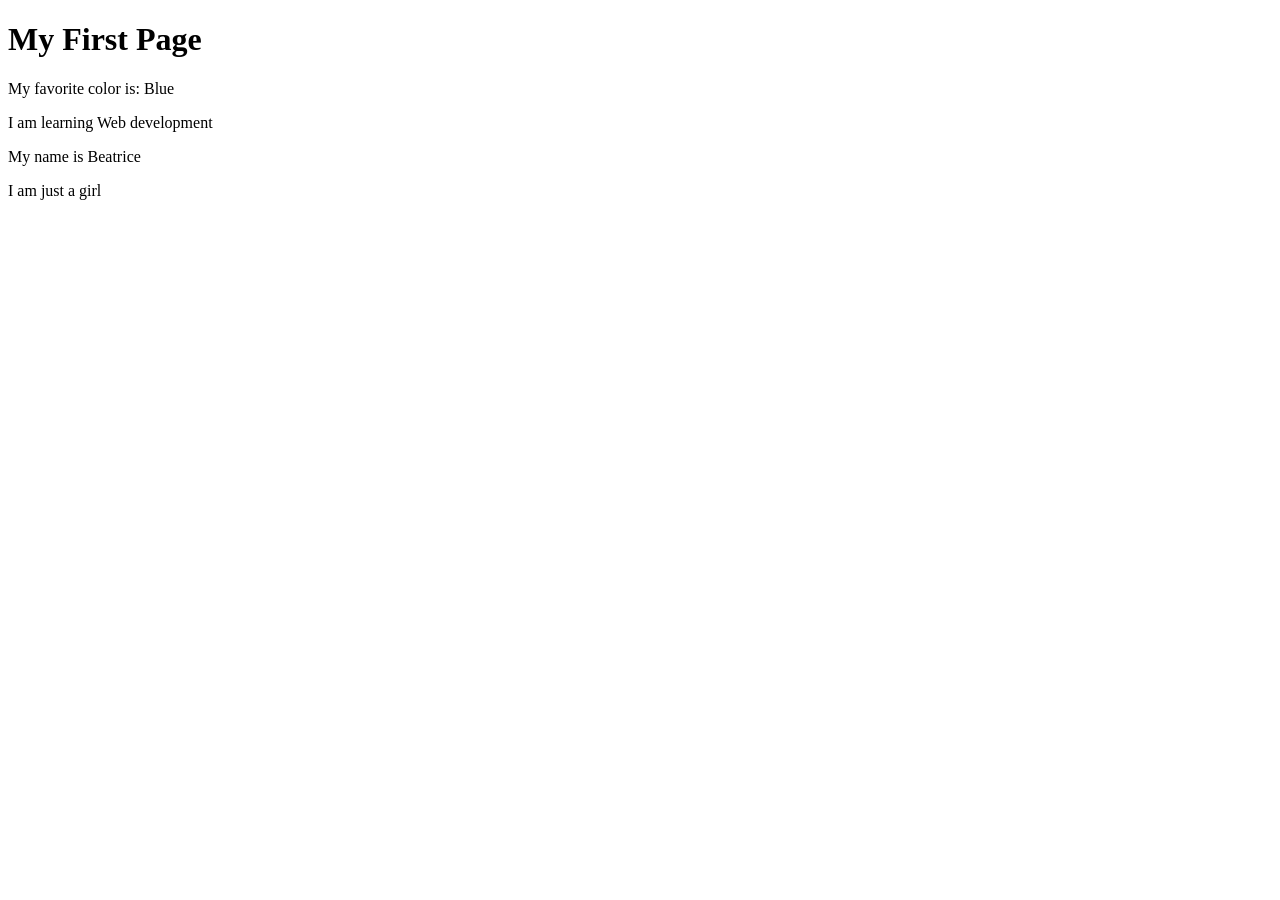
<file: week01/first-page.html>
<!DOCTYPE html>
<html lang="en">

<head>
    <meta charset="UTF-8">
    <meta name="viewport" content="width=device-width, initial-scale=1.0">
    <title>My First Page</title>
</head>

<body>
    <h1>My First Page</h1>
    <p>My favorite color is: Blue </p>
    <p>I am learning Web development</p>
    <p>My name is Beatrice</p>
    <p>I am just a girl</p>
</body>

</html>
</file>
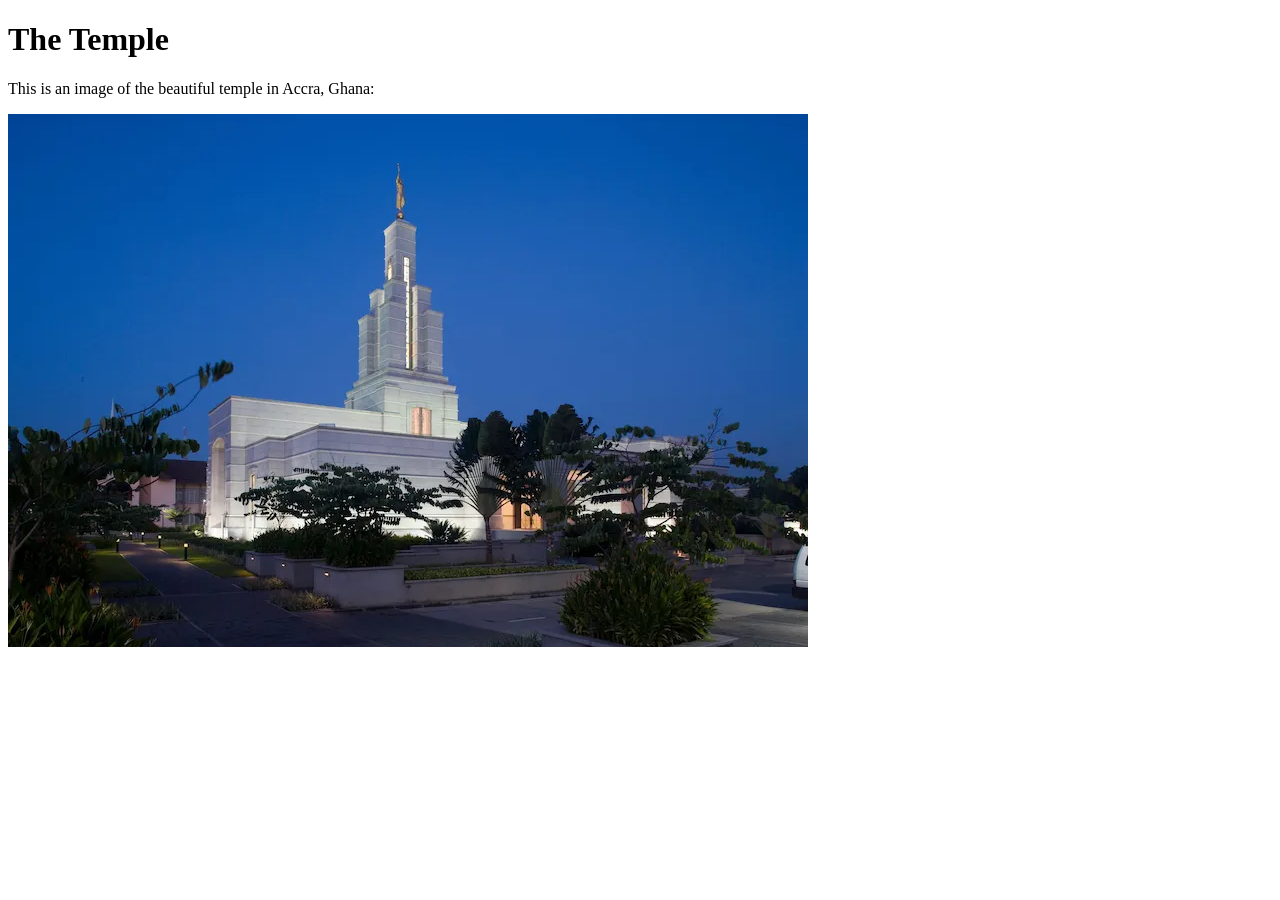
<file: week01/images.html>
<!DOCTYPE html>
<html lang="en">

<head>
    <meta charset="UTF-8">
    <meta name="viewport" content="width=device-width, initial-scale=1.0">
    <title>Temple Image</title>
</head>

<body>
    <h1>The Temple</h1>
    <p>This is an image of the beautiful temple in Accra, Ghana:</p>
    <img src="images/temple-small.webp" alt="The Accra Ghana Temple" width="800" height="533">

</body>

</html>
</file>
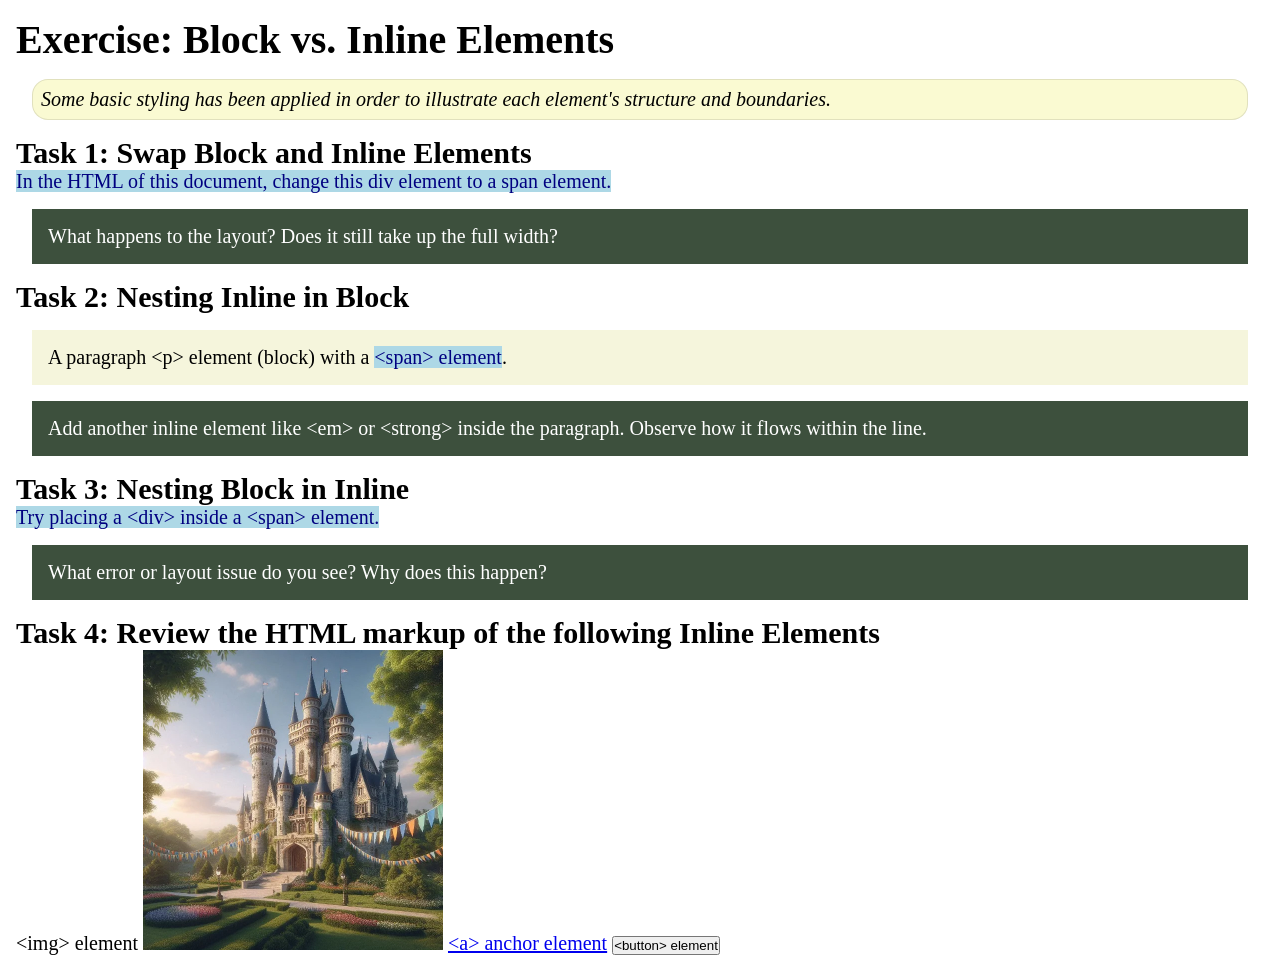
<file: week02/block-vs-inline.html>
<!DOCTYPE html>
<html lang="en">

<head>
    <meta charset="UTF-8">
    <meta name="viewport" content="width=device-width, initial-scale=1.0">
    <title>Exercise: Block vs. Inline Elements</title>
    <link rel="stylesheet" href="styles/block-vs-inline.css">
</head>

<body>
    <main>
        <h1>Exercise: Block vs. Inline Elements</h1>
        <p class="note">Some basic styling has been applied in order to illustrate each element's structure and boundaries.</p>

        <h2>Task 1: Swap Block and Inline Elements</h2>
        <span>In the HTML of this document, change this div element to a span element.</span>

        <p class="question">What happens to the layout? Does it still take up the full width?</p>

        <h2>Task 2: Nesting Inline in Block</h2>
        <p>A paragraph &lt;p&gt; element (block) with a <span>&lt;span&gt; element</span>.</p>
        <p class="question">Add another inline element like &lt;em&gt; or &lt;strong&gt; inside the paragraph. Observe how it flows within the line.</p>

        <h2>Task 3: Nesting Block in Inline</h2>
        <span>Try placing a &lt;div&gt; inside a &lt;span&gt; element.</span>
        <p class="question">What error or layout issue do you see? Why does this happen?</p>

        <h2>Task 4: Review the HTML markup of the following Inline Elements</h2>
        &lt;img&gt; element
        <img src="images/castle.webp" alt="placeholder image (images are inline)" width="300" height="300">
        <a href="https://churchofjesuschrist.org">&lt;a&gt; anchor element</a>
        <button type="button">&lt;button&gt; element</button>
    </main>
</body>

</html>
</file>
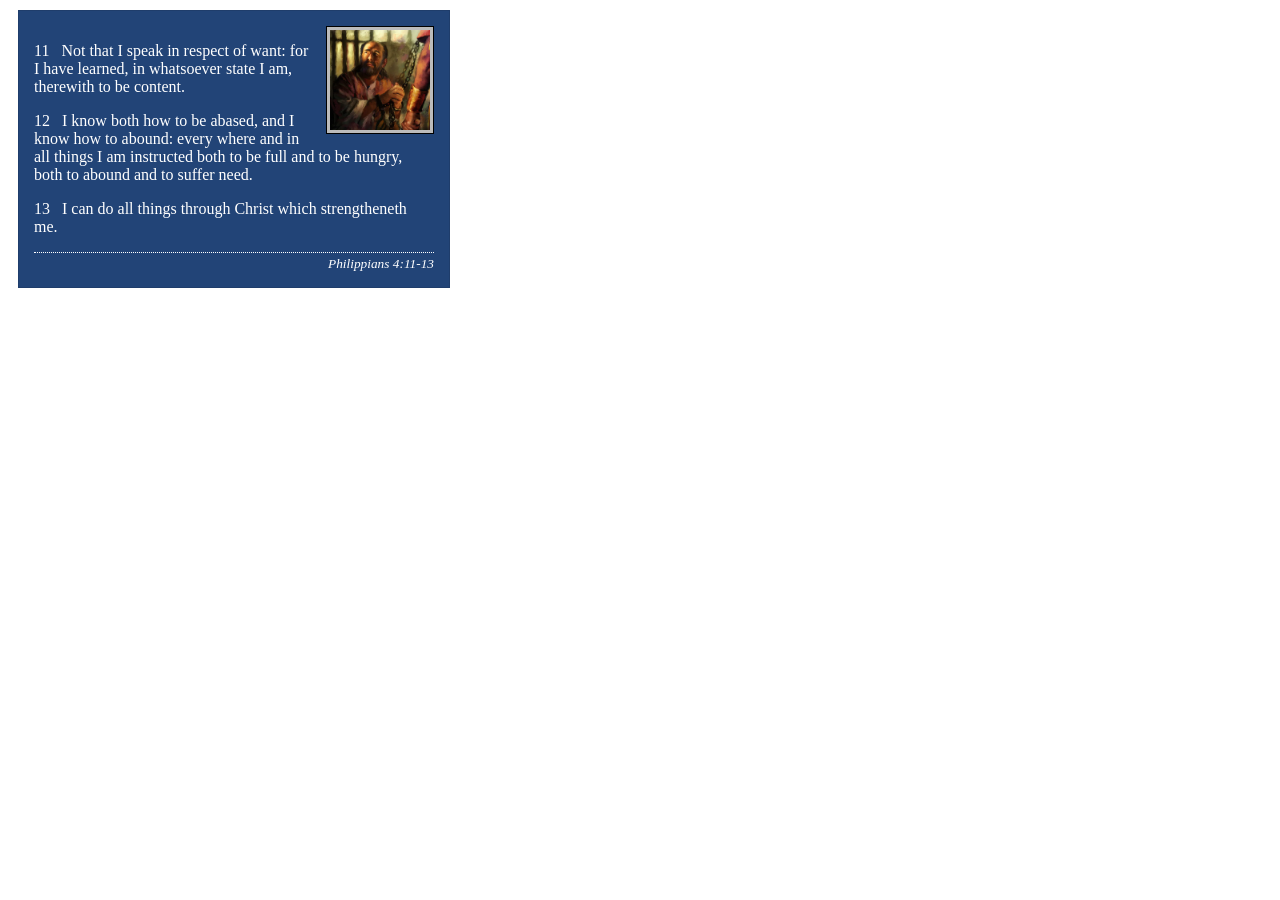
<file: week02/box-model-solution.html>
<!DOCTYPE html>
<html lang="en">

<head>
    <meta charset="UTF-8">
    <meta name="viewport" content="width=device-width, initial-scale=1.0">
    <title>Box Model Activity</title>
    <link rel="stylesheet" href="styles/box-model-solution.css">
</head>

<body>
    <main>
        <div class="callout">
            <img src="images/apostle-paul-imprisoned.webp" alt="Paul the Apostle - Imprisoned in Rome" width="200" height="200">
            <blockquote>
                <p>11 &nbsp; Not that I speak in respect of want: for I have learned, in whatsoever state I am, therewith to be content.</p>
                <p>12 &nbsp; I know both how to be abased, and I know how to abound: every where and in all things I am instructed both to be full and to be hungry, both to abound and to suffer need.</p>
                <p>13 &nbsp; I can do all things through Christ which strengtheneth me.</p>
            </blockquote>
            <cite>Philippians 4:11-13</cite>
        </div>
    </main>
</body>

</html>
</file>
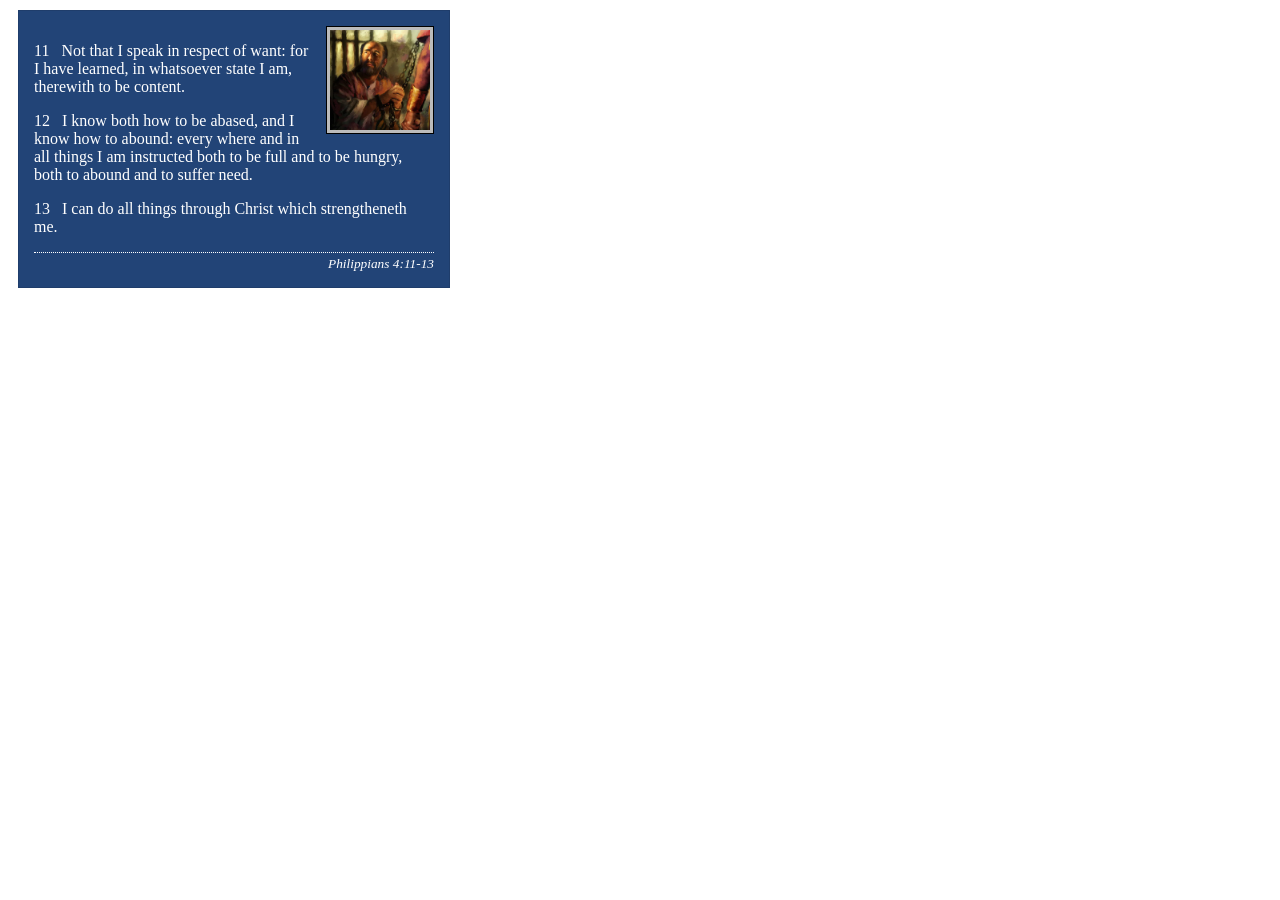
<file: week02/box-model.html>
<!DOCTYPE html>
<html lang="en">

<head>
    <meta charset="UTF-8">
    <meta name="viewport" content="width=device-width, initial-scale=1.0">
    <title>Box Model Activity</title>
    <link rel="stylesheet" href="styles/box-model.css">
</head>

<body>
    <main>
        <div class="callout">
            <img src="images/apostle-paul-imprisoned.webp" alt="Paul the Apostle - Imprisoned in Rome" width="200" height="200">
            <blockquote>
                <p>11 &nbsp; Not that I speak in respect of want: for I have learned, in whatsoever state I am, therewith to be content.</p>
                <p>12 &nbsp; I know both how to be abased, and I know how to abound: every where and in all things I am instructed both to be full and to be hungry, both to abound and to suffer need.</p>
                <p>13 &nbsp; I can do all things through Christ which strengtheneth me.</p>
            </blockquote>
            <cite>Philippians 4:11-13</cite>
        </div>
    </main>
</body>

</html>
</file>
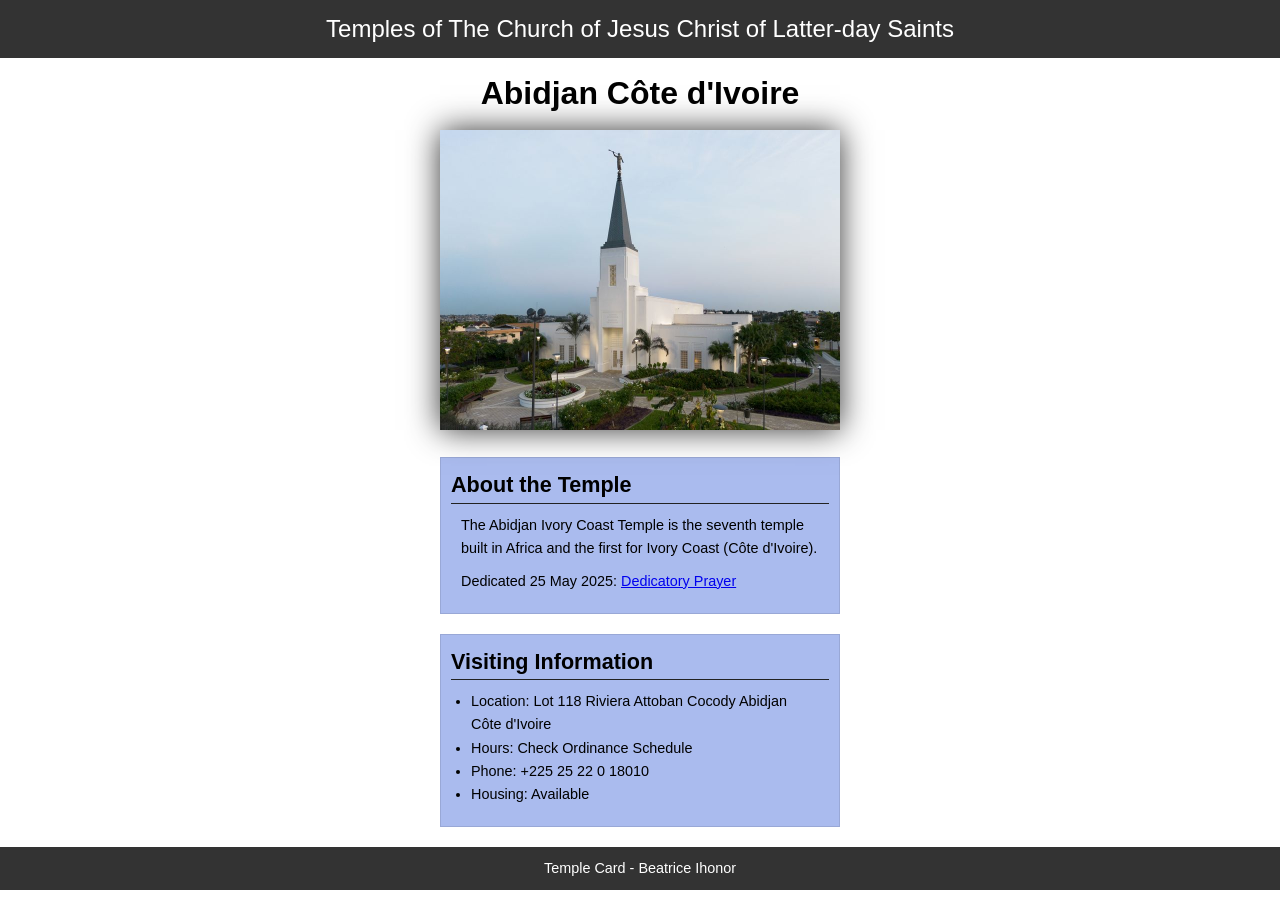
<file: week02/temple.html>
<!DOCTYPE html>
<html lang="en">

<head>
    <meta charset="UTF-8">
    <meta name="viewport" content="width=device-width, initial-scale=1.0">
    <title>Temple Card - Abidjan Côte d'Ivoire</title>
    <link rel="stylesheet" href="styles/temple.css">
</head>

<body>
    <header>
        <p>Temples of The Church of Jesus Christ of Latter-day Saints</p>
    </header>
    <main>
        <h1>Abidjan Côte d'Ivoire</h1>
        <picture>
            <img src="images/abidjan-ivory-coast.jpeg" alt="Abidjan Côte d'Ivoire Temple">
        </picture>
        <section>
            <h2>About the Temple</h2>
            <p>The Abidjan Ivory Coast Temple is the seventh temple built in Africa and the first for Ivory Coast (Côte d'Ivoire).</p>
            <p>Dedicated 25 May 2025: <a href="https://www.churchofjesuschrist.org/temples/dedicatory-prayer/abidjan-ivory-coast-temple/2025-05-25?lang=eng" target="_blank" rel="noopener noreferrer">Dedicatory Prayer</a></p>
        </section>
        <section>
            <h2>Visiting Information</h2>
            <ul>
                <li>Location: Lot 118 Riviera Attoban Cocody Abidjan Côte d'Ivoire</li>
                <li>Hours: Check Ordinance Schedule</li>
                <li>Phone: +225 25 22 0 18010</li>
                <li>Housing: Available</li>
            </ul>
        </section>
    </main>
    <footer>
        <p>Temple Card - Beatrice Ihonor</p>
    </footer>
</body>

</html>
</file>
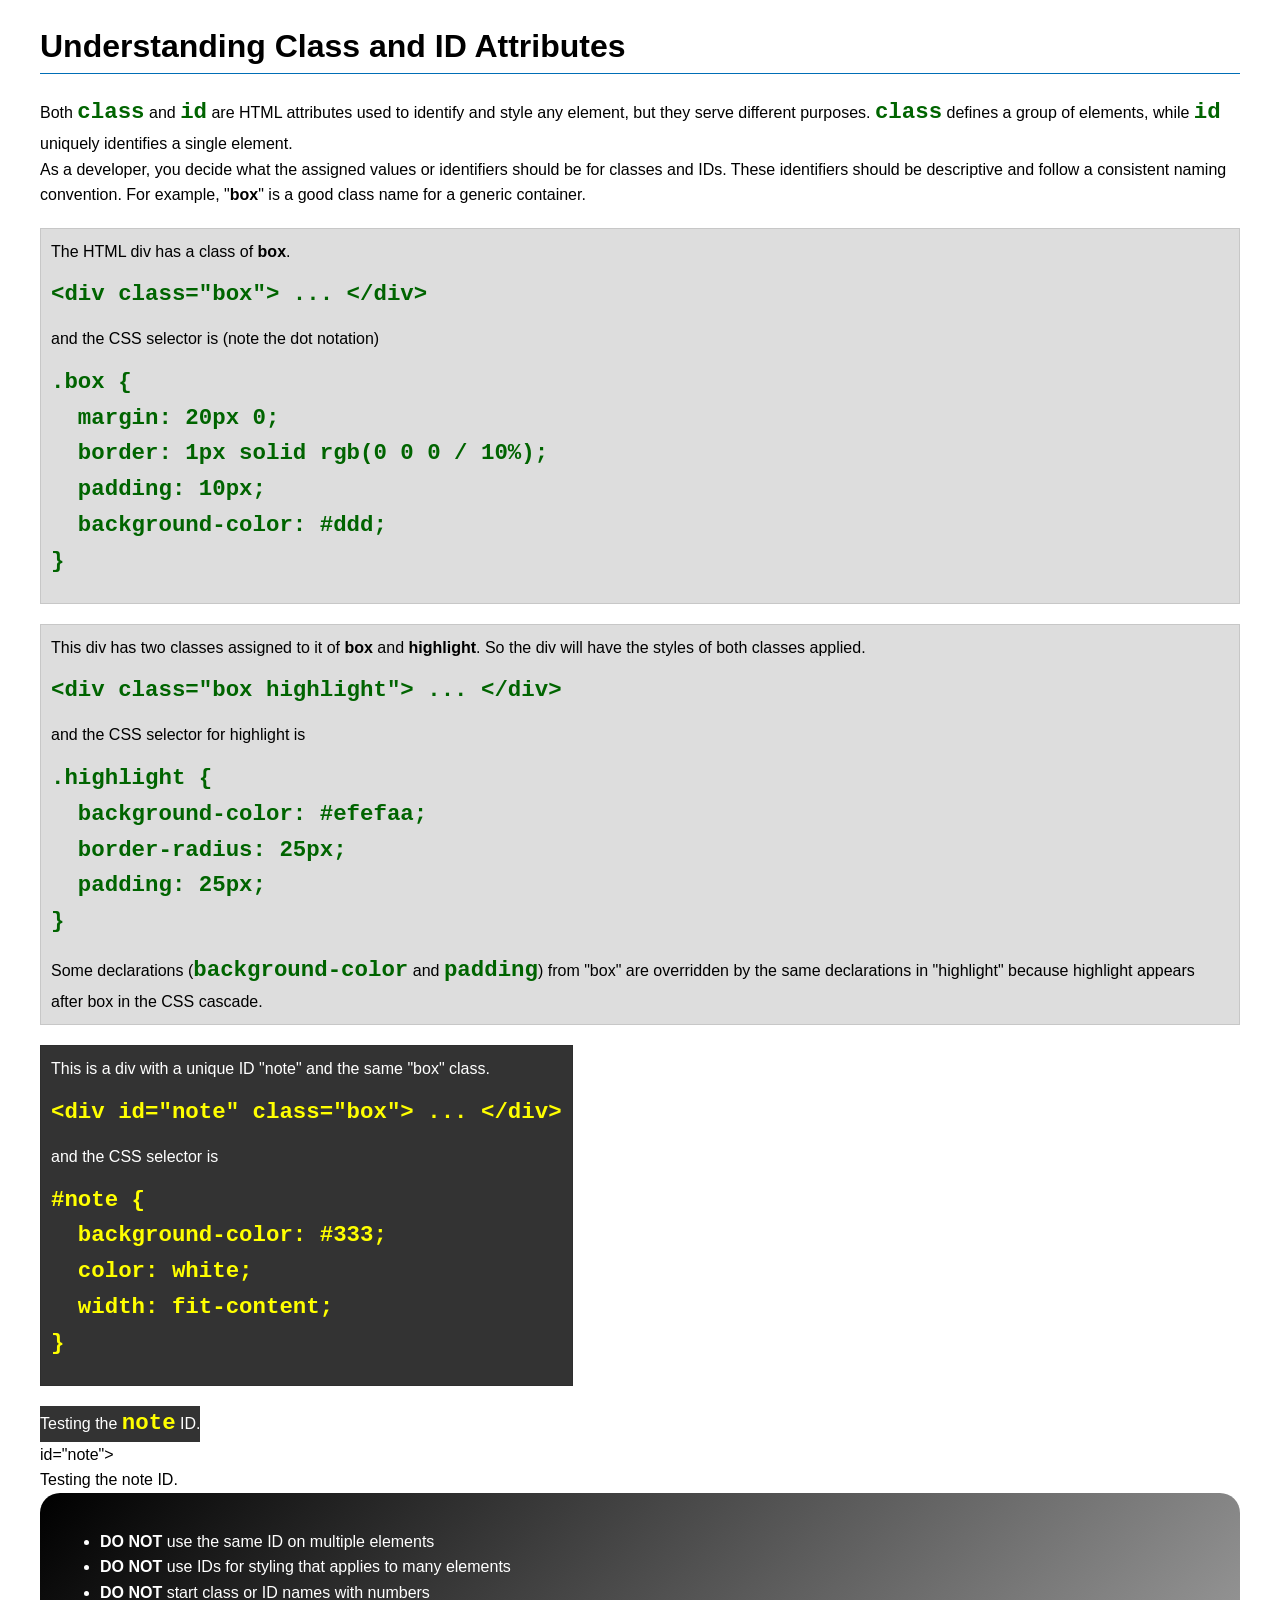
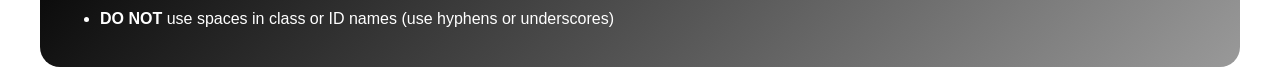
<file: week03/class-and-id.html>
<!DOCTYPE html>
<html lang="en">

<head>
    <meta charset="UTF-8">
    <meta name="viewport" content="width=device-width, initial-scale=1.0">
    <title>Class vs ID Attributes</title>
    <link rel="stylesheet" href="styles/class-and-id.css">
</head>

<body>
    <h1>Understanding Class and ID Attributes</h1>
    <p>Both <code>class</code> and <code>id</code> are HTML attributes used to identify and style any element, but they serve different purposes. <code>class</code> defines a group of elements, while <code>id</code> uniquely identifies a single element.</p>
    <p>As a developer, you decide what the assigned values or identifiers should be for classes and IDs. These identifiers should be descriptive and follow a consistent naming convention. For example, "<strong>box</strong>" is a good class name for a generic container.</p>
    <div class="box">
        <p>The HTML div has a class of <strong>box</strong>.</p>
        <pre><code class="html">&lt;div class="box"&gt; ... &lt;/div&gt;</code></pre>
        and the CSS selector is (note the dot notation)
        <pre><code class="css">.box {
  margin: 20px 0;
  border: 1px solid rgb(0 0 0 / 10%);
  padding: 10px;
  background-color: #ddd; 
}</code></pre>
    </div>

    <div class="box highlight">
        <p>This div has two classes assigned to it of <strong>box</strong> and <strong>highlight</strong>. So the div will have the styles of both classes applied.</p>
        <pre><code class="html">&lt;div class="box highlight"&gt; ... &lt;/div&gt;</code></pre>
        and the CSS selector for highlight is
        <pre><code class="css">.highlight {
  background-color: #efefaa;
  border-radius: 25px;
  padding: 25px;
}</code></pre>
        <p>Some declarations (<code>background-color</code> and <code>padding</code>) from "box" are overridden by the same declarations in "highlight" because highlight appears after box in the CSS cascade.</p>
    </div>

    <div id="note" class="box">
        <p>This is a div with a unique ID "note" and the same "box" class.</p>
        <pre><code class="html">&lt;div id="note" class="box"&gt; ... &lt;/div&gt;</code></pre>
        and the CSS selector is
        <pre><code class="css">#note {
  background-color: #333;
  color: white;
  width: fit-content;
}</code></pre>
    </div>

    <div id="note">
        <p>Testing the <code>note</code> ID.</p>

    </div>
    <div> id="note">
        <p>Testing the note ID.</p>

    </div>
    <section id="best-practice">
        <ul>
            <li><strong>DO NOT</strong> use the same ID on multiple elements</li>
            <li><strong>DO NOT</strong> use IDs for styling that applies to many elements</li>
            <li><strong>DO NOT</strong> start class or ID names with numbers</li>
            <li><strong>DO NOT</strong> use spaces in class or ID names (use hyphens or underscores)</li>
        </ul>
    </section>

</body>

</html>
</file>
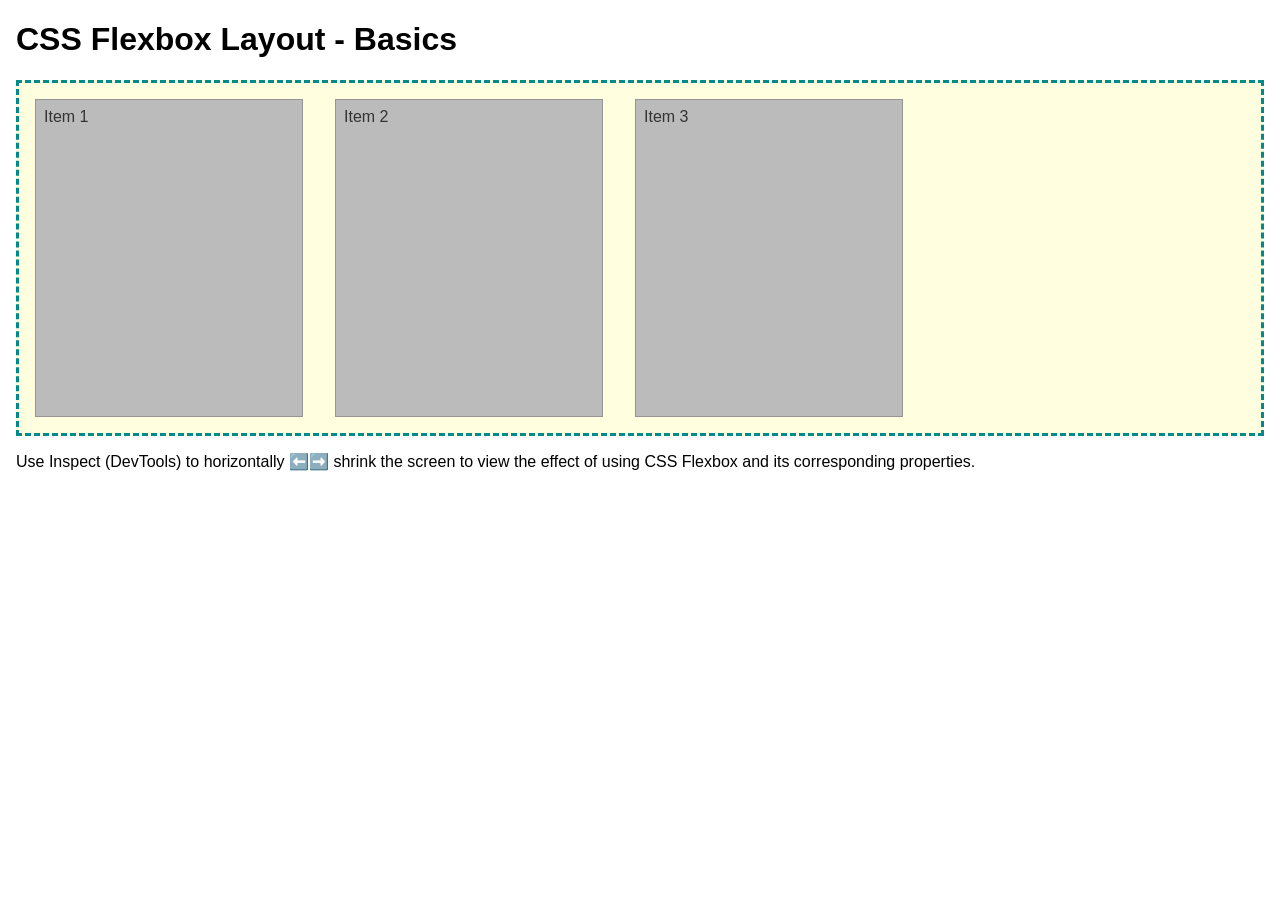
<file: week04/flexbox-layout.html>
<!DOCTYPE html>
<html lang="en">

<head>
    <meta charset="UTF-8">
    <meta name="viewport" content="width=device-width, initial-scale=1.0">
    <title>CSS Flexbox Layout - Basics</title>
    <link rel="stylesheet" href="styles/flexbox.css">
</head>

<body>
    <main>
        <h1>CSS Flexbox Layout - Basics</h1>
        <div class="flex-container">
            <div class="flex-item item1">Item 1</div>
            <div class="flex-item item2">Item 2</div>
            <div class="flex-item item3">Item 3</div>
        </div>
        <p>Use Inspect (DevTools) to horizontally ⬅️➡️ shrink the screen to view the effect of using CSS Flexbox and its corresponding properties.</p>
    </main>
</body>

</html>
</file>
<file: week02/styles/block-vs-inline.css>
* {
    margin: 0;
    padding: 0;
}

body {
    font-size: 20px;
    margin: 1rem;
}

p,
div {
    background-color: beige;
    margin: 1rem;
    padding: 1rem;
}

span {
    color: navy;
    background-color: lightblue;
}

code {
    margin: 0;
    padding: 0;
    color: green;
    font-size: 1.2rem;
}

.note {
    font-style: italic;
    background-color: lightgoldenrodyellow;
    border-radius: 1rem;
    border: 1px solid rgb(0 0 0 / 10%);
    margin: 1rem;
    padding: .5rem;
}

.question {
    background-color: #3d503d;
    color: #fff;
}
</file>
<file: week02/styles/box-model-solution.css>
.callout {
    max-width: 400px;
    margin: 10px;
    border: 1px solid rgb(0 0 0 / 10%);
    padding: 15px;
    background-color: #247;
    color: #fff;
}

.callout img {
    float: right;
    margin: 0 0 10px 15px;
    border: 1px solid #000;
    padding: 3px;
    background-color: #bbb;
    width: 100px;
    height: auto;
}

blockquote {
    margin: 0;
}

cite {
    display: block;
    border-top: 1px dotted #fff;
    padding-top: 3px;
    text-align: right;
    font-size: smaller;
}
</file>
<file: week02/styles/box-model.css>
.callout {
    max-width: 400px;
    margin: 10px;
    border: 1px solid rgb(0 0 0 / 10%);
    padding: 15px;
    background-color: #247;
    color: #fff;
}

.callout img {
    float: right;
    margin: 0 0 10px 15px;
    border: 1px solid #000;
    padding: 3px;
    background-color: #bbb;
    width: 100px;
    height: auto;
}

blockquote {
    margin: 0;
}

cite {
    display: block;
    border-top: 1px dotted #fff;
    padding-top: 3px;
    text-align: right;
    font-size: smaller;
}
</file>
<file: week02/styles/temple.css>
* {
    margin: 0;
    padding: 0;
}

body {
    font-family: Arial, sans-serif;
    line-height: 1.6;
}

header,
footer {
    background-color: #333;
    color: #fff;
    padding: 10px;
    text-align: center;
    font-size: 1.5rem;
}

main {
    width: 400px;
    margin: 0 auto;
}

h1 {
    margin: 10px;
    text-align: center;
}

h2 {
    border-bottom: 1px solid #222;
}

img {
    width: 100%;
    height: auto;
    box-shadow: 0px 0 30px #333;
}

section {
    margin: 20px 0;
    border: 1px solid rgb(0 0 0 / 10%);
    padding: 10px;
    background-color: #abe;
    font-size: .9rem;
}

section p {
    margin: 10px;
}

ul {
    margin: 10px 20px;
}

footer {
    font-size: .9rem;
}
</file>
<file: week03/styles/class-and-id.css>
body {
    font-family: Arial, sans-serif;
    line-height: 1.6;
    margin: 0;
    padding: 0 40px;
}

h1 {
    border-bottom: 1px solid rgb(0 110 182);
    padding-bottom: 0;
}

p {
    margin: 0;
}

code {
    color: darkgreen;
    font-weight: 700;
    font-size: 1.4rem;
}

/* Class examples - can be reused */
.box {
    margin: 20px 0;
    border: 1px solid rgb(0 0 0 / 10%);
    padding: 10px;
    background-color: #ddd;
    /* this is shorthand for #dddddd */
}

    {
    background-color: #efefaa;
    border-radius: 25px;
    padding: 25px;
}

/* ID examples - should be unique */

#note {
    background-color: #333;
    color: white;
    width: fit-content;
}

#note code {
    color: yellow;
}

#best-practice {
    background: linear-gradient(135deg, #000 0%, #999 100%);
    color: white;
    border-radius: 20px;
    padding: 20px;
}
</file>
<file: week04/styles/flexbox.css>
body {
    font-family: Helvetica, Arial, sans-serif;
    margin: 1rem;
}

.flex-container {
    border: 3px dashed darkcyan;
    background-color: lightyellow;
    display: flex;
    flex-wrap: wrap;
}

.flex-item {
    width: 250px;
    margin: 1rem;
    border: 1px solid rgb(0 0 0 / 20%);
    padding: 0.5rem;
    background-color: #bbb;
    color: #333;
}

.item1 {
    min-height: 100px;
}

.item2 {
    min-height: 200px;
}

.item3 {
    min-height: 300px;
}
</file>
